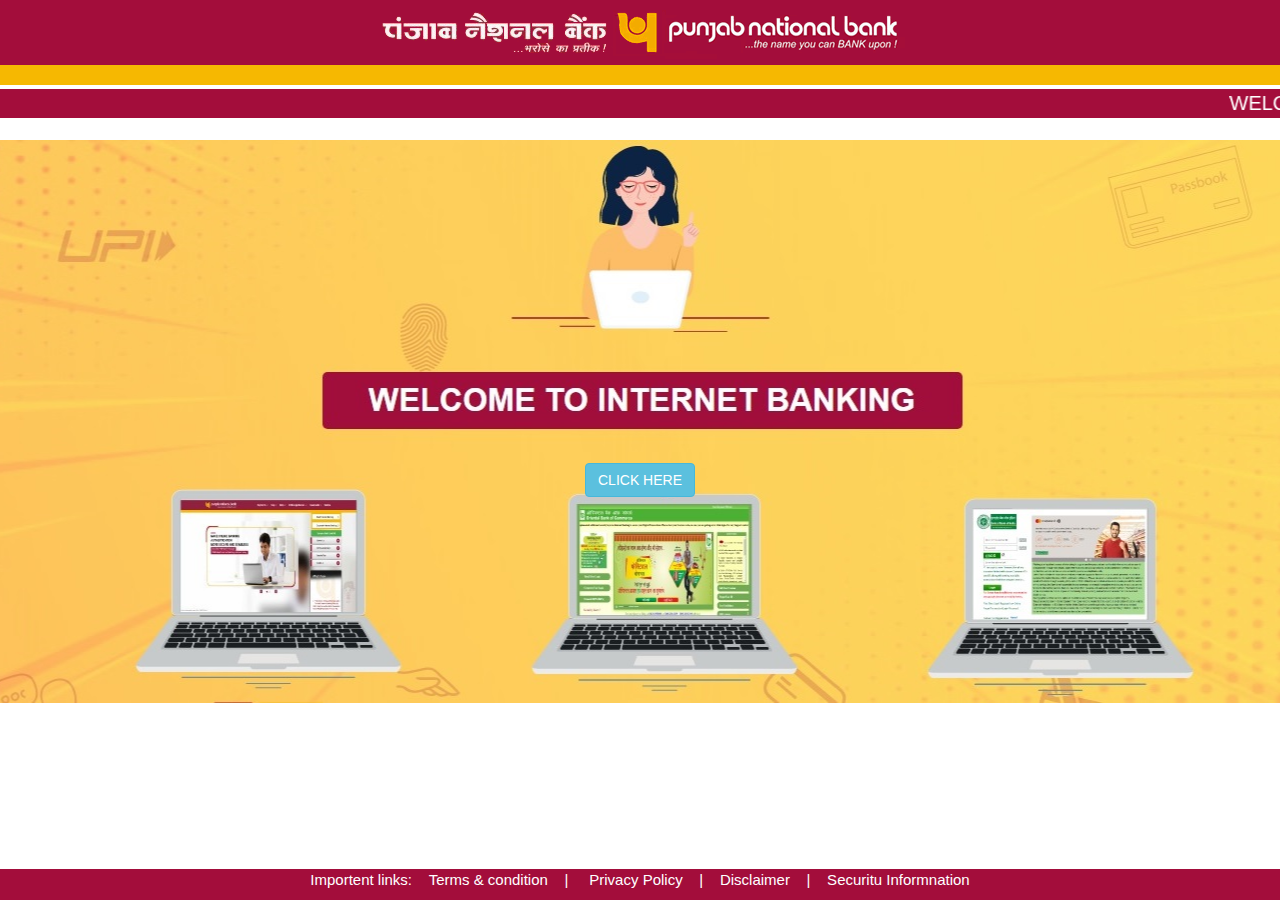
<file: index.html>
<!DOCTYPE html>

<head>
    <link rel="icon" href="images/logo.jpg">
    <title> PNB internet banking</title>
    <link rel="stylesheet" href="https://stackpath.bootstrapcdn.com/bootstrap/4.4.1/css/bootstrap.min.css"
        integrity="sha384-Vkoo8x4CGsO3+Hhxv8T/Q5PaXtkKtu6ug5TOeNV6gBiFeWPGFN9MuhOf23Q9Ifjh" crossorigin="anonymous">
        <meta charset="utf-8">
    <meta name="viewport" content="width=device-width, initial-scale=1">
    <link rel="stylesheet" href="https://maxcdn.bootstrapcdn.com/bootstrap/3.4.1/css/bootstrap.min.css">
    <script src="https://ajax.googleapis.com/ajax/libs/jquery/3.4.1/jquery.min.js"></script>
    <script src="https://maxcdn.bootstrapcdn.com/bootstrap/3.4.1/js/bootstrap.min.js"></script>
    <link rel="stylesheet" href="css/bootstrap-grid.min.css">
    <link rel="stylesheet" href="css/bootstrap-grid.css">
    <script src="js/bootstrap.js"></script>
    <script src="js/bootstrap.min.js"></script>
        <style>
        hr {
            border-top: 20px solid #f6b801;
            margin-bottom:2px;
            margin-top: 0px;
        }
            .footer {
            position: fixed;
            left: 0;
            bottom: 0;
            width: 100%;
            background-color: #a30d3b;
            color: white;
            text-align: center;
            font-size: 15px;
        }
            body{
                background-image: url(images/background.jpg);
                background-repeat: no-repeat;
                background-attachment: fixed;
                background-position: center 140px; 
            }     
            .image{
            background-color:#a30d3b;
            position:static;
            }
            marquee {
            background-color: #a30d3b;
            font-size: 20px;
            font-family: inherit;
            color: white;
            margin-top: 2px;
            }
        
        </style>
</head>

<body>
    <div class="image">
        <center><img src="images/pnb.jpg" class="img-fluid" alt="Responsive image" id="img"></center>
    </div>
    <hr>
    <marquee>WELCOME TO PUNJAB NATIONAL BANK ONLINE SERVICES</marquee>
    <center><br><br><br><br><br><br><br><br><br><br><br><br><br><br><br><br><br>
    <a href="main.html"><button type="button" class="btn btn-info" >CLICK HERE</button></a></center>
    <div class="footer">
        <p> Importent links:&nbsp;&nbsp;&nbsp;&nbsp;Terms & condition&nbsp;&nbsp;&nbsp;&nbsp;|&nbsp;&nbsp;&nbsp;&nbsp;
            Privacy
            Policy&nbsp;&nbsp;&nbsp;&nbsp;|&nbsp;&nbsp;&nbsp;&nbsp;Disclaimer&nbsp;&nbsp;&nbsp;&nbsp;|&nbsp;&nbsp;&nbsp;&nbsp;Securitu
            Informnation</p>
    </div>

</body>

</html>
</file>
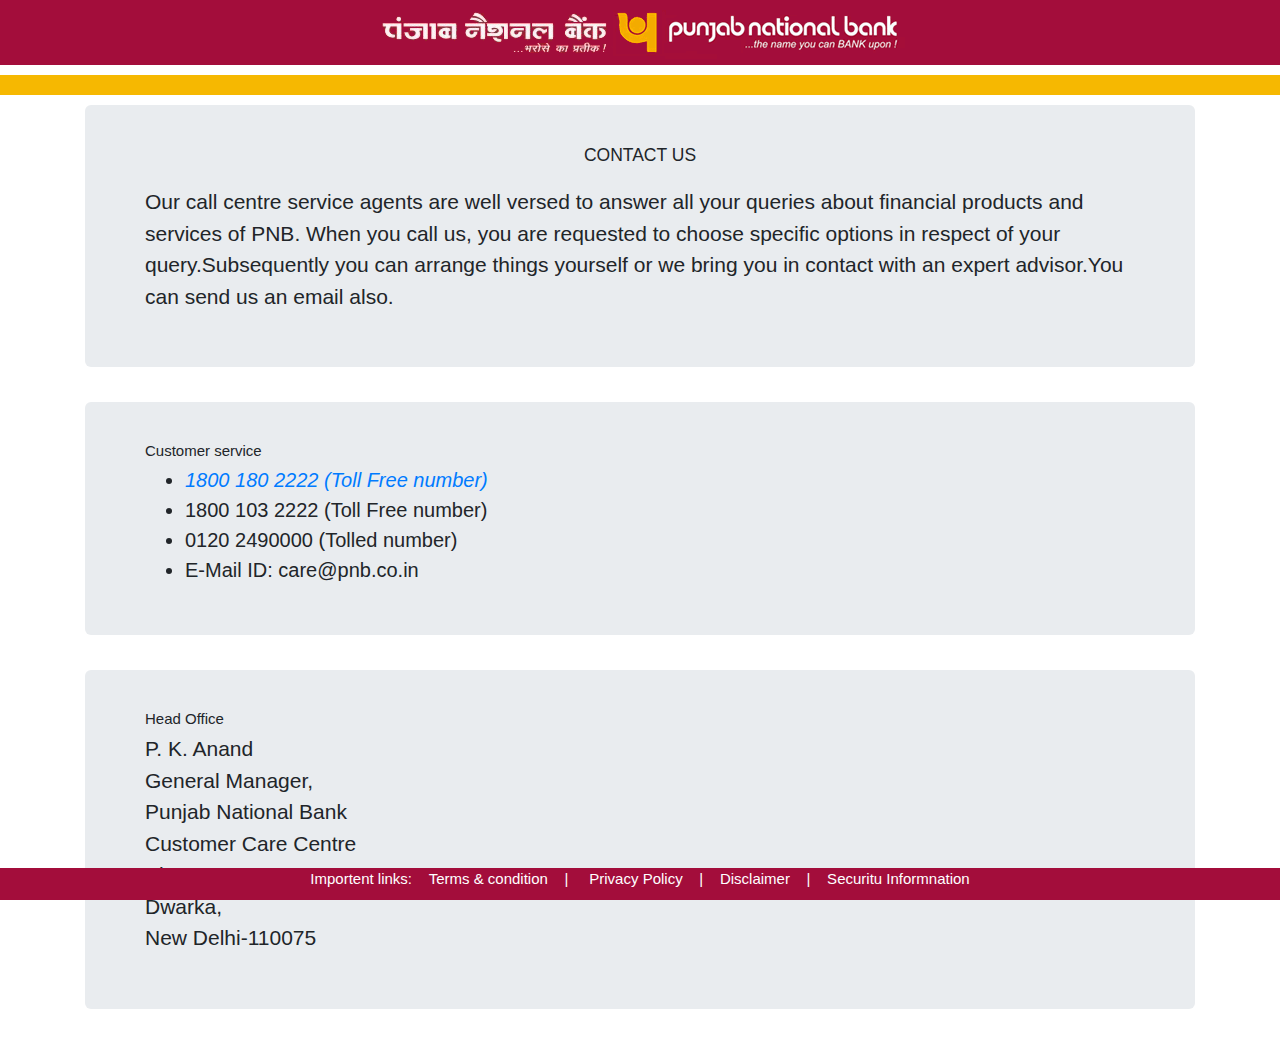
<file: Contact.html>
<html>

<head>
    <link rel="icon" href="images/logo.jpg">
    <title>PM CARE</title>
    <meta charset="utf-8">
    <meta name="viewport" content="width=device-width, initial-scale=1">
    <link rel="stylesheet" href="https://maxcdn.bootstrapcdn.com/bootstrap/3.4.1/css/bootstrap.min.css">
    <script src="https://ajax.googleapis.com/ajax/libs/jquery/3.4.1/jquery.min.js"></script>
    <script src="https://maxcdn.bootstrapcdn.com/bootstrap/3.4.1/js/bootstrap.min.js"></script>
    <link rel="stylesheet" href="https://stackpath.bootstrapcdn.com/bootstrap/4.4.1/css/bootstrap.min.css"
        integrity="sha384-Vkoo8x4CGsO3+Hhxv8T/Q5PaXtkKtu6ug5TOeNV6gBiFeWPGFN9MuhOf23Q9Ifjh" crossorigin="anonymous">
    <link rel="stylesheet" href="css/bootstrap-grid.min.css">
    <link rel="stylesheet" href="css/bootstrap-grid.css">
    <script src="js/bootstrap.js"></script>
    <script src="js/bootstrap.min.js"></script>
    <style>
        hr {
            border-top: 20px solid #f6b801;
        }

        li {
            font-size: 20px;
        }

        .footer {
            position: fixed;
            left: 0;
            bottom: 0;
            width: 100%;
            background-color: #a30d3b;
            color: white;
            text-align: center;
            font-size: 15px;
        }

        .image {
            background-color: #a30d3b;
        }
    </style>
</head>

<body>
    <div class="image">
        <center><img src="images/pnb.jpg" class="img-fluid" alt="Responsive image" id="img"></center>
    </div>
    <hr>
    <div class="container">
        <div class="jumbotron">
            <center>
                <h3>CONTACT US</h3><br>
            </center>
            <p>Our call centre service agents are well versed to answer all your queries about financial products and
                services of PNB. When you call us, you are requested to choose specific options in respect of your
                query.Subsequently you can arrange things yourself or we bring you in contact with an expert advisor.You
                can send us an email also.</p></div><br>
                <div class="jumbotron">
                    <h4>Customer service</h4>
                    <ul>
                        <li><a href="tel:6263536218">
                            <i class="fa fa-phone">1800 180 2222 (Toll Free number)</i>
                            &nbsp;&nbsp;</a></li>
                        <li>1800 103 2222 (Toll Free number)</li>
                        <li>0120 2490000 (Tolled number)</li>
                        <li>E-Mail ID: care@pnb.co.in</li>
                    </ul>
                </div><br>
                <div class="jumbotron">
                    <h4>Head Office</h4>
                    <p>P. K. Anand<br>
                        General Manager,<br>
                        Punjab National Bank<br>
                        Customer Care Centre<br>
                        Plot No.4, Sector -10,<br>
                        Dwarka,<br>
                        New Delhi-110075</p>

                </div>

    </div>
    <br><br>
    <div class="footer">
        <p> Importent links:&nbsp;&nbsp;&nbsp;&nbsp;Terms & condition&nbsp;&nbsp;&nbsp;&nbsp;|&nbsp;&nbsp;&nbsp;&nbsp;
            Privacy
            Policy&nbsp;&nbsp;&nbsp;&nbsp;|&nbsp;&nbsp;&nbsp;&nbsp;Disclaimer&nbsp;&nbsp;&nbsp;&nbsp;|&nbsp;&nbsp;&nbsp;&nbsp;Securitu
            Informnation</p>
    </div>
</body>

</html>
</file>
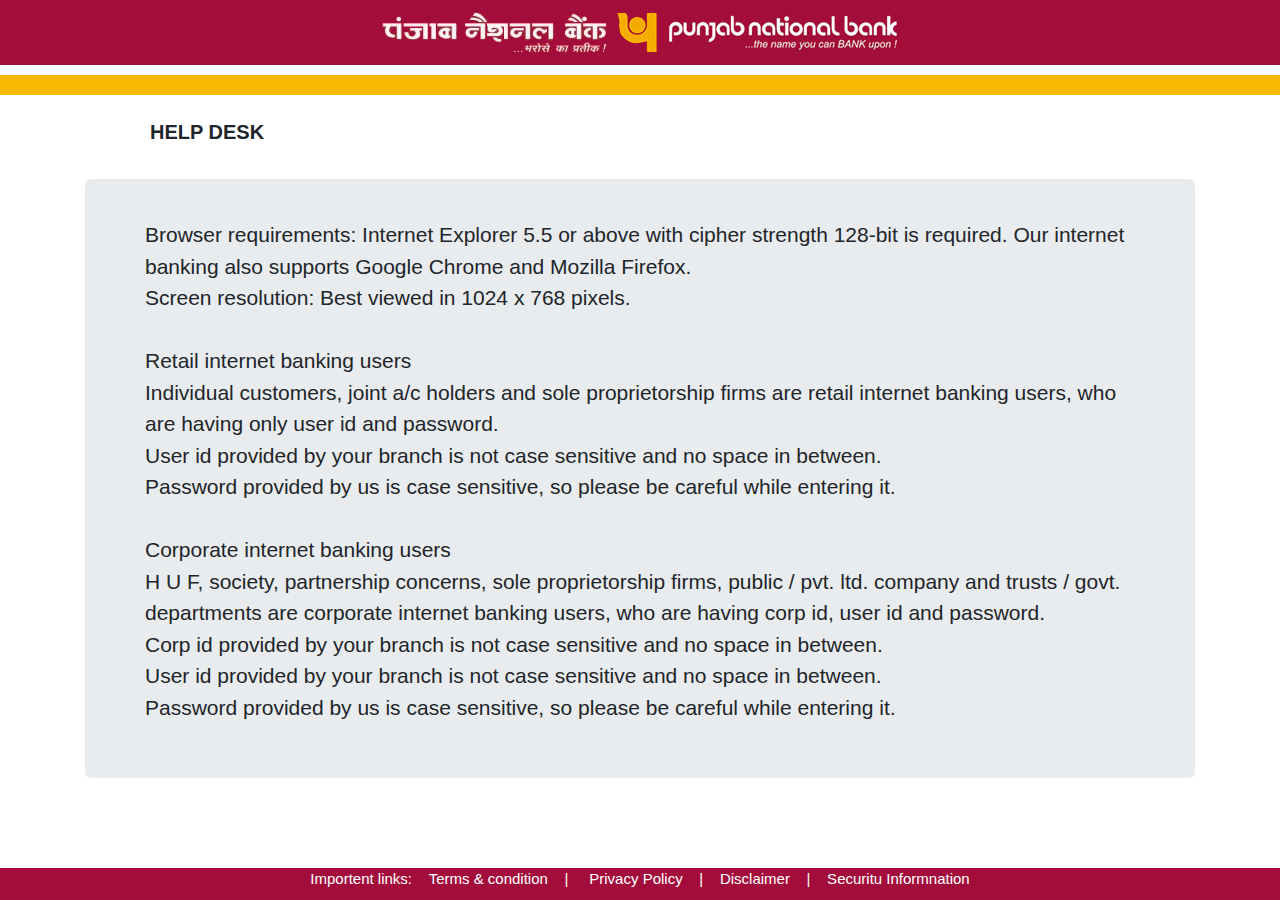
<file: help.html>
<html>

<head>
    <link rel="icon" href="images/logo.jpg">
    <title>PM CARE</title>
    <meta charset="utf-8">
    <meta name="viewport" content="width=device-width, initial-scale=1">
    <link rel="stylesheet" href="https://maxcdn.bootstrapcdn.com/bootstrap/3.4.1/css/bootstrap.min.css">
    <script src="https://ajax.googleapis.com/ajax/libs/jquery/3.4.1/jquery.min.js"></script>
    <script src="https://maxcdn.bootstrapcdn.com/bootstrap/3.4.1/js/bootstrap.min.js"></script>
    <link rel="stylesheet" href="https://stackpath.bootstrapcdn.com/bootstrap/4.4.1/css/bootstrap.min.css"
        integrity="sha384-Vkoo8x4CGsO3+Hhxv8T/Q5PaXtkKtu6ug5TOeNV6gBiFeWPGFN9MuhOf23Q9Ifjh" crossorigin="anonymous">
    <link rel="stylesheet" href="css/bootstrap-grid.min.css">
    <link rel="stylesheet" href="css/bootstrap-grid.css">
    <script src="js/bootstrap.js"></script>
    <script src="js/bootstrap.min.js"></script>
    <style>
        h2{
            margin-left: 150px;
        }
        
        hr {
            border-top: 20px solid #f6b801;
        }

        li {
            font-size: 20px;
        }

        .footer {
            position: fixed;
            left: 0;
            bottom: 0;
            width: 100%;
            background-color: #a30d3b;
            color: white;
            text-align: center;
            font-size: 15px;
        }

        .image {
            background-color: #a30d3b;
        }
    </style>
</head>

<body>
    <div class="image">
        <center><img src="images/pnb.jpg" class="img-fluid" alt="Responsive image" id="img"></center>
    </div><hr>
    <br>
    <h2><b>HELP DESK</b></h2>
    <br><br>
    <div class="container">
        <div class="jumbotron">
    <p>Browser requirements:   Internet Explorer 5.5 or above with cipher strength 128-bit is required. Our internet banking also supports Google Chrome and Mozilla Firefox.
        <br>
        Screen resolution:   Best viewed in 1024 x 768 pixels.
        <br><br>
        
        Retail internet banking users
        <br>
        Individual customers, joint a/c holders and sole proprietorship firms are retail internet banking users, who are having only user id and password.
        <br>
        User id provided by your branch is not case sensitive and no space in between.
        <br>
        Password provided by us is case sensitive, so please be careful while entering it.
        <br>
        <br>
        Corporate internet banking users
        <br>
        H U F, society, partnership concerns, sole proprietorship firms, public / pvt. ltd. company and trusts / govt. departments are corporate internet banking users, who are having corp id, user id and password.
        <br>
        Corp id provided by your branch is not case sensitive and no space in between.
        <br>
        User id provided by your branch is not case sensitive and no space in between.
        <br>
        Password provided by us is case sensitive, so please be careful while entering it.</p></div></div>
    <div class="footer">
        <p> Importent links:&nbsp;&nbsp;&nbsp;&nbsp;Terms & condition&nbsp;&nbsp;&nbsp;&nbsp;|&nbsp;&nbsp;&nbsp;&nbsp;
            Privacy
            Policy&nbsp;&nbsp;&nbsp;&nbsp;|&nbsp;&nbsp;&nbsp;&nbsp;Disclaimer&nbsp;&nbsp;&nbsp;&nbsp;|&nbsp;&nbsp;&nbsp;&nbsp;Securitu
            Informnation</p>
    </div>
</body>

</html>
</file>
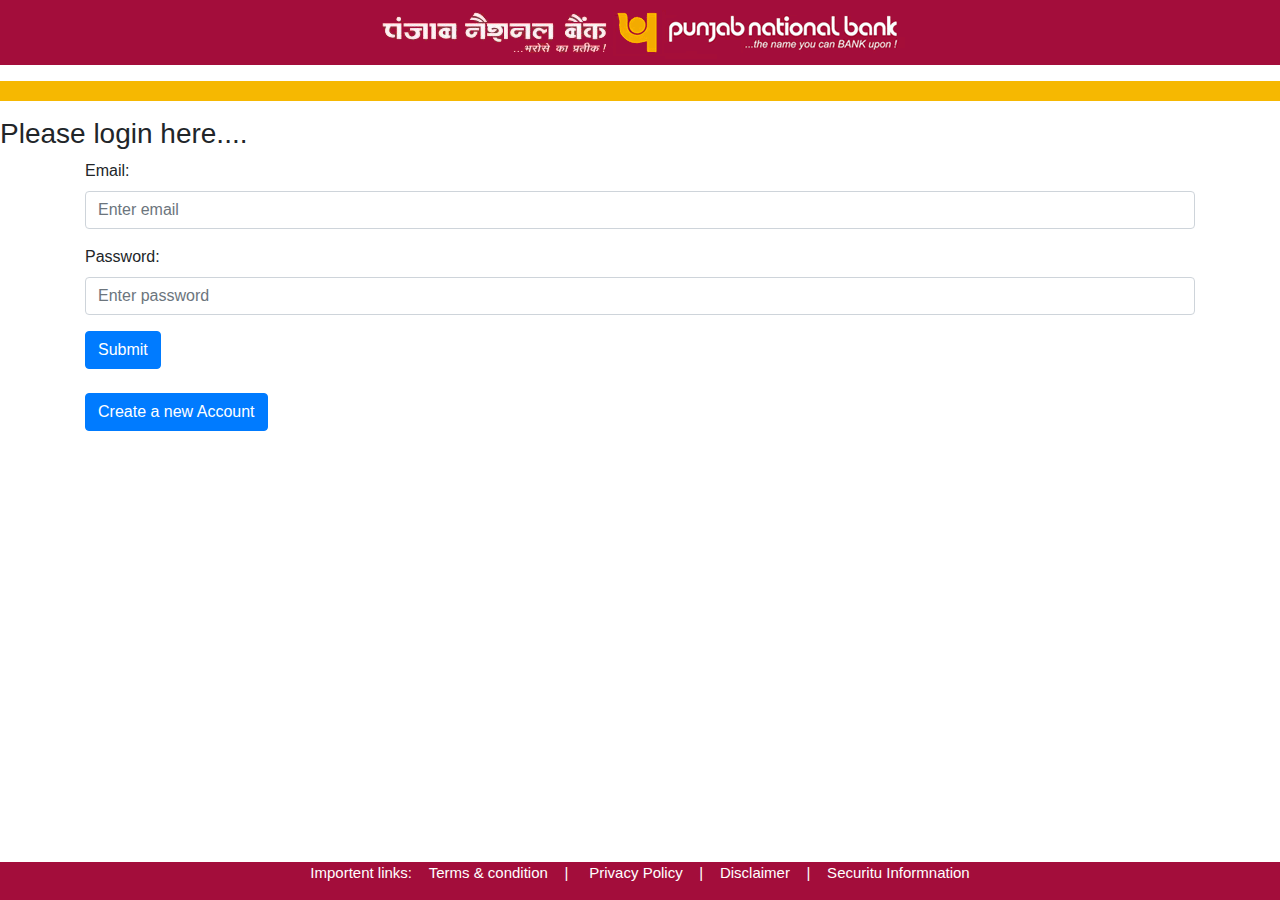
<file: login.html>
<!DOCTYPE html>
<html lang="en">
<head>
  <title>LOGIN Page</title>
  <meta charset="utf-8">
  <meta name="viewport" content="width=device-width, initial-scale=1">
  <link rel="stylesheet" href="https://maxcdn.bootstrapcdn.com/bootstrap/4.4.1/css/bootstrap.min.css">
  <script src="https://ajax.googleapis.com/ajax/libs/jquery/3.4.1/jquery.min.js"></script>
  <script src="https://cdnjs.cloudflare.com/ajax/libs/popper.js/1.16.0/umd/popper.min.js"></script>
  <script src="https://maxcdn.bootstrapcdn.com/bootstrap/4.4.1/js/bootstrap.min.js"></script>
    <link rel="icon" href="images/logo.jpg">
    <title>LOGIN PAGE</title>
    <link rel="stylesheet" href="https://stackpath.bootstrapcdn.com/bootstrap/4.4.1/css/bootstrap.min.css"
        integrity="sha384-Vkoo8x4CGsO3+Hhxv8T/Q5PaXtkKtu6ug5TOeNV6gBiFeWPGFN9MuhOf23Q9Ifjh" crossorigin="anonymous">
    <link rel="stylesheet" href="css/bootstrap-grid.min.css">
    <link rel="stylesheet" href="css/bootstrap-grid.css">
    <script src="js/bootstrap.js"></script>
    <script src="js/bootstrap.min.js"></script>
    <script>
      function valid(){
        var em=document.login.email.value;
        var ps=document.login.pswd.value;

        if((em==("kartikeyg77@gmail.com"))&&(ps==("1234"))){
          
         alert("login success")

        }
        else{
          alert("login faild")
          return false;
        }

      }
    </script>
    <style>
         hr{
           border-top: 20px solid #f6b801; 
        }
        .footer {
            position:absolute;
            left: 0;
            bottom: 0;
            width: 100%;
            background-color: #a30d3b;
            color: white;
            text-align: center;
            font-size: 15px;
        }

        .image {
            background-color: #a30d3b;
        }
        </style>
</head>
<body>
    <div class="image">
        <center><img src="images/pnb.jpg" class="img-fluid" alt="Responsive image"></center>
    </div>
    <hr>
   <h3>Please login here....</h3>
<div class="container">
  <form action="successlogin.html"name="login">
    <div class="form-group">
      <label for="email">Email:</label>
      <input type="email" class="form-control" id="email" placeholder="Enter email" name="email" required> <span id="email" style="color: red;"></span>
    </div>
    <div class="form-group">
      <label for="pwd">Password:</label>
      <input type="password" class="form-control" id="pwd" placeholder="Enter password" name="pswd" required> <span id="pass" style="color: red;"></span>
    </div>
    <button type="submit" class="btn btn-primary" onclick="valid();">Submit</button><br><br>
  </form>
  <a href="signup.html"> <button type="submit" class="btn btn-primary">Create a new Account</button></a>
</div>

<div class="footer">
    <p> Importent links:&nbsp;&nbsp;&nbsp;&nbsp;Terms & condition&nbsp;&nbsp;&nbsp;&nbsp;|&nbsp;&nbsp;&nbsp;&nbsp;
        Privacy
        Policy&nbsp;&nbsp;&nbsp;&nbsp;|&nbsp;&nbsp;&nbsp;&nbsp;Disclaimer&nbsp;&nbsp;&nbsp;&nbsp;|&nbsp;&nbsp;&nbsp;&nbsp;Securitu
        Informnation</p>
</div>


</body>
</html>
</file>
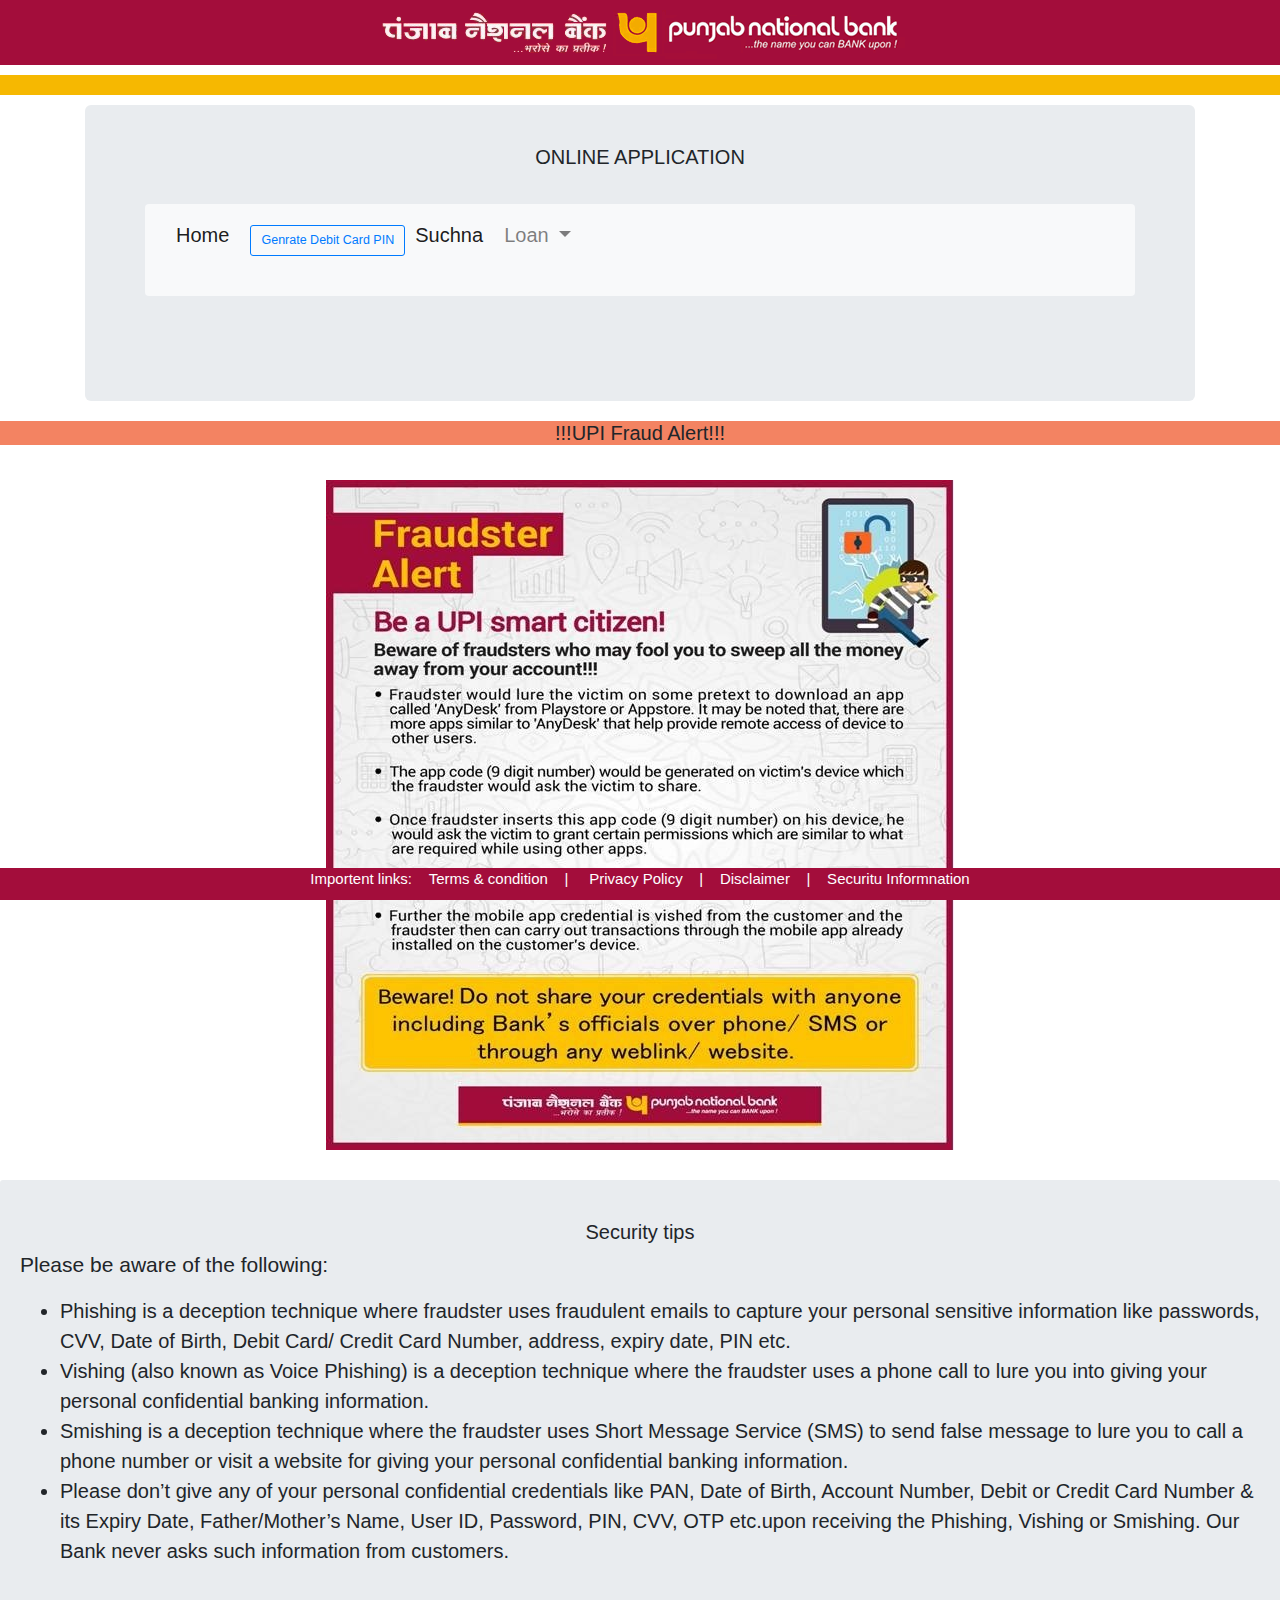
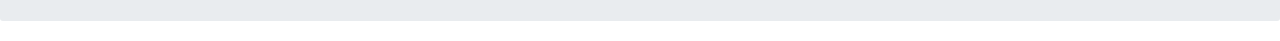
<file: onlineapp.html>
<html>

<head>
    <link rel="icon" href="images/logo.jpg">
    <title>online application</title>
    <meta charset="utf-8">
    <meta name="viewport" content="width=device-width, initial-scale=1">
    <link rel="stylesheet" href="https://maxcdn.bootstrapcdn.com/bootstrap/3.4.1/css/bootstrap.min.css">
    <script src="https://ajax.googleapis.com/ajax/libs/jquery/3.4.1/jquery.min.js"></script>
    <script src="https://maxcdn.bootstrapcdn.com/bootstrap/3.4.1/js/bootstrap.min.js"></script>
    <link rel="stylesheet" href="https://stackpath.bootstrapcdn.com/bootstrap/4.4.1/css/bootstrap.min.css"
        integrity="sha384-Vkoo8x4CGsO3+Hhxv8T/Q5PaXtkKtu6ug5TOeNV6gBiFeWPGFN9MuhOf23Q9Ifjh" crossorigin="anonymous">
    <link rel="stylesheet" href="css/bootstrap-grid.min.css">
    <link rel="stylesheet" href="css/bootstrap-grid.css">
    <script src="js/bootstrap.js"></script>
    <script src="js/bootstrap.min.js"></script>
    
    <style>
        a{
            font-size: 20px;
        }
        
        hr {
            border-top: 20px solid #f6b801;
        }

        li {
            font-size: 20px;
        }

        .footer {
            position: fixed;
            left: 0;
            bottom: 0;
            width: 100%;
            background-color: #a30d3b;
            color: white;
            text-align: center;
            font-size: 15px;
        }

        .image {
            background-color: #a30d3b;
        }
    </style>
</head>

<body>
    <div class="image">
        <center><img src="images/pnb.jpg" class="img-fluid" alt="Responsive image" id="img"></center>
    </div>
    <hr>
    <div class="container">
        <div class="jumbotron">
            <center>
                <h2>ONLINE APPLICATION</h2>
            </center>
            <br><br>
            <nav class="navbar navbar-expand-lg navbar-light bg-light">
                
                <button class="navbar-toggler" type="button" data-toggle="collapse" data-target="#navbarNavDropdown" aria-controls="navbarNavDropdown" aria-expanded="false" aria-label="Toggle navigation">
                  <span class="navbar-toggler-icon"></span>
                </button>
                <div class="collapse navbar-collapse" id="navbarNavDropdown">
                  <ul class="navbar-nav">
                    <li class="nav-item active">
                      <a class="nav-link" href="main.html">Home <span class="sr-only"></span></a>
                    </li>&nbsp;&nbsp;&nbsp;&nbsp;
                    <li class="nav-item active">
                    <a class="nav-link" href="https://netbanking.netpnb.com/corp/AuthenticationController?FORMSGROUP_ID__=AuthenticationFG&__START_TRAN_FLAG__=Y&__FG_BUTTONS__=LOAD&ACTION.LOAD=Y&AuthenticationFG.LOGIN_FLAG=1&BANK_ID=024"><button type="button"class="btn btn-outline-primary btn-lg">Genrate Debit Card PIN</button></a>
                    </li>
                    <li class="nav-item active">
                      <a class="nav-link" href="https://www.pnbindia.in/suchna.html">Suchna</a>
                    </li>&nbsp;&nbsp;&nbsp;&nbsp;
                    <li class="nav-item dropdown">
                      <a class="nav-link dropdown-toggle" href="#" id="navbarDropdownMenuLink" role="button" data-toggle="dropdown" aria-haspopup="true" aria-expanded="false">
                       Loan
                      </a>&nbsp;&nbsp;&nbsp;&nbsp;
                      <div class="dropdown-menu" aria-labelledby="navbarDropdownMenuLink">
                        <a class="dropdown-item" href="#">Car Loan</a>&nbsp;&nbsp;&nbsp;&nbsp;
                        <a class="dropdown-item" href="#">Home Loan</a>&nbsp;&nbsp;&nbsp;&nbsp;
                        <a class="dropdown-item" href="#">Education Loan</a>&nbsp;&nbsp;&nbsp;&nbsp;
                        <a class="dropdown-item" href="#">Business Loan</a>&nbsp;&nbsp;&nbsp;&nbsp;
                      </div>
                    </li>
                  </ul>
                </div>
              </nav>
              <br><br><br>
        </div></div>
            
        <center><h2 id="h2">!!!UPI Fraud Alert!!!</h2>
            <br><br><img src="images/upifraud.jpg" class="img-fluid"></center>
        <br><br>
        <div class="jumbotron">
            <center>
                <h2>Security tips</h2>
            </center>
            <p><b>Please be aware of the following:</b>
                <ul>
                    <li> Phishing is a deception technique where fraudster uses fraudulent emails to capture your
                        personal sensitive information like passwords, CVV, Date of Birth, Debit Card/ Credit Card
                        Number, address, expiry date, PIN etc.</li>
                    <li>Vishing (also known as Voice Phishing) is a deception
                        technique where the fraudster uses a phone call to lure you into giving your personal
                        confidential banking information.</li>
                    <li>Smishing is a deception technique where the fraudster uses
                        Short Message Service (SMS) to send false message to lure you to call a phone number or visit a
                        website for giving your personal confidential banking information.</li>
                    <li>Please don’t give any of your
                        personal confidential credentials like PAN, Date of Birth, Account Number, Debit or Credit Card
                        Number & its Expiry Date, Father/Mother’s Name, User ID, Password, PIN, CVV, OTP etc.upon
                        receiving the Phishing, Vishing or Smishing. Our Bank never asks such information from
                        customers.</li>
                </ul>
            </p>
        </div>

    </div>

    <div class="footer">
        <p> Importent links:&nbsp;&nbsp;&nbsp;&nbsp;Terms & condition&nbsp;&nbsp;&nbsp;&nbsp;|&nbsp;&nbsp;&nbsp;&nbsp;
            Privacy
            Policy&nbsp;&nbsp;&nbsp;&nbsp;|&nbsp;&nbsp;&nbsp;&nbsp;Disclaimer&nbsp;&nbsp;&nbsp;&nbsp;|&nbsp;&nbsp;&nbsp;&nbsp;Securitu
            Informnation</p>
    </div>

    <script type="text/javascript">
        var h2 = document.querySelector('#h2')
        function getRandomColor() {
            letters = '0123456789ABCDEF'
            var color = '#'
            for (i = 0; i < 6; i++) {
                var r = Math.floor(Math.random() * 16)
                color = color + letters[r]
                //  color =   # + 2 + F + 4 + A + 9 + B
            }
            return color;
        }

        function changeColor() {
            h2.style.backgroundColor = getRandomColor()
           
        }

        setInterval(changeColor,300)

    </script>
</body>

</html>
</file>
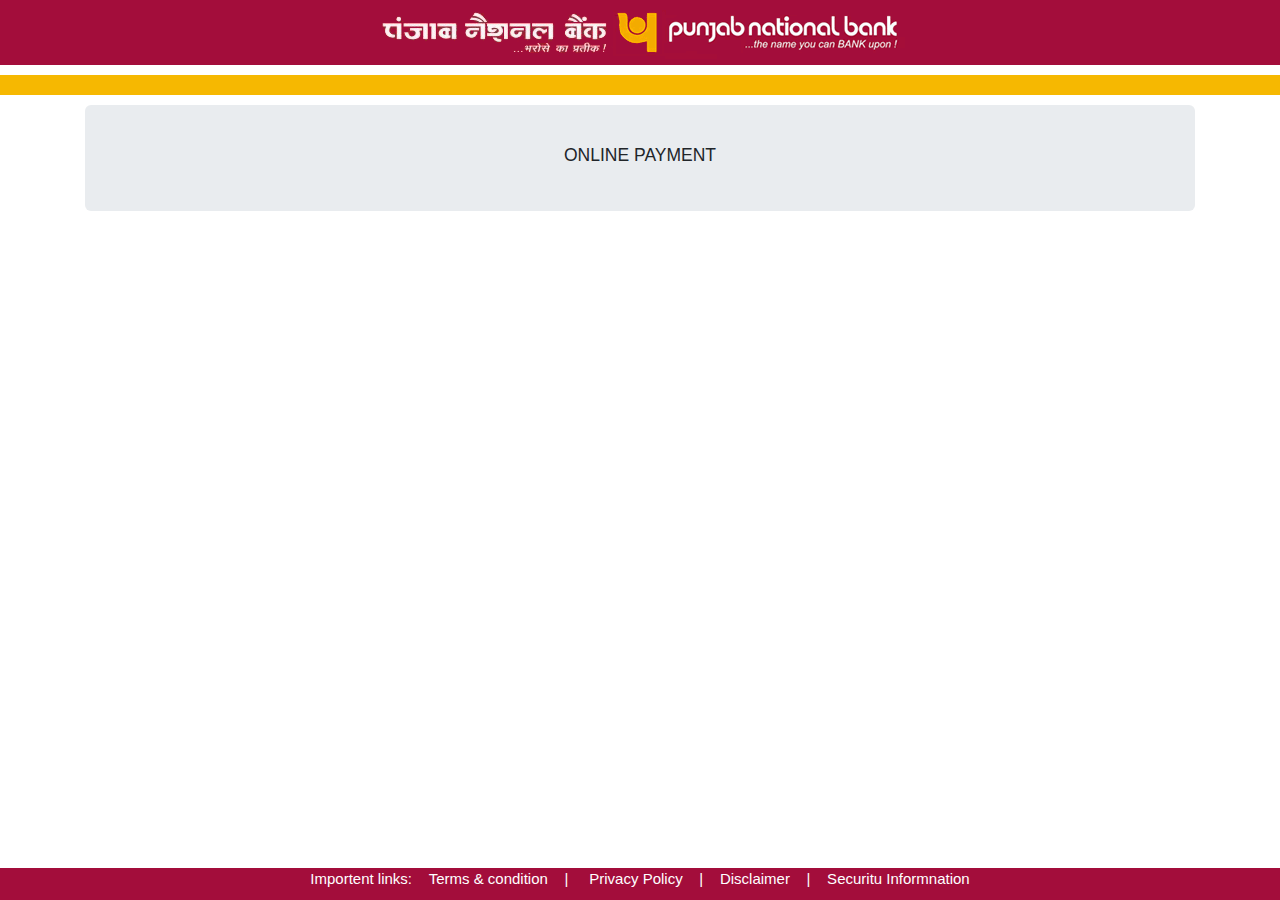
<file: payment.html>
<html>

<head>
    <link rel="icon" href="images/logo.jpg">
    <title>PM CARE</title>
    <meta charset="utf-8">
    <meta name="viewport" content="width=device-width, initial-scale=1">
    <link rel="stylesheet" href="https://maxcdn.bootstrapcdn.com/bootstrap/3.4.1/css/bootstrap.min.css">
    <script src="https://ajax.googleapis.com/ajax/libs/jquery/3.4.1/jquery.min.js"></script>
    <script src="https://maxcdn.bootstrapcdn.com/bootstrap/3.4.1/js/bootstrap.min.js"></script>
    <link rel="stylesheet" href="https://stackpath.bootstrapcdn.com/bootstrap/4.4.1/css/bootstrap.min.css"
        integrity="sha384-Vkoo8x4CGsO3+Hhxv8T/Q5PaXtkKtu6ug5TOeNV6gBiFeWPGFN9MuhOf23Q9Ifjh" crossorigin="anonymous">
    <link rel="stylesheet" href="css/bootstrap-grid.min.css">
    <link rel="stylesheet" href="css/bootstrap-grid.css">
    <script src="js/bootstrap.js"></script>
    <script src="js/bootstrap.min.js"></script>
    <style>
        hr {
            border-top: 20px solid #f6b801;
        }

        li {
            font-size: 20px;
        }

        .footer {
            position: fixed;
            left: 0;
            bottom: 0;
            width: 100%;
            background-color: #a30d3b;
            color: white;
            text-align: center;
            font-size: 15px;
        }

        .image {
            background-color: #a30d3b;
        }
    </style>
</head>

<body>
    <div class="image">
        <center><img src="images/pnb.jpg" class="img-fluid" alt="Responsive image" id="img"></center>
    </div><hr>
    <div class="container">
        <div class="jumbotron">
    <center><h3>ONLINE PAYMENT</h3></center>
    </div></div>
    <div class="footer">
        <p> Importent links:&nbsp;&nbsp;&nbsp;&nbsp;Terms & condition&nbsp;&nbsp;&nbsp;&nbsp;|&nbsp;&nbsp;&nbsp;&nbsp;
            Privacy
            Policy&nbsp;&nbsp;&nbsp;&nbsp;|&nbsp;&nbsp;&nbsp;&nbsp;Disclaimer&nbsp;&nbsp;&nbsp;&nbsp;|&nbsp;&nbsp;&nbsp;&nbsp;Securitu
            Informnation</p>
    </div>
</body>

</html>
</file>
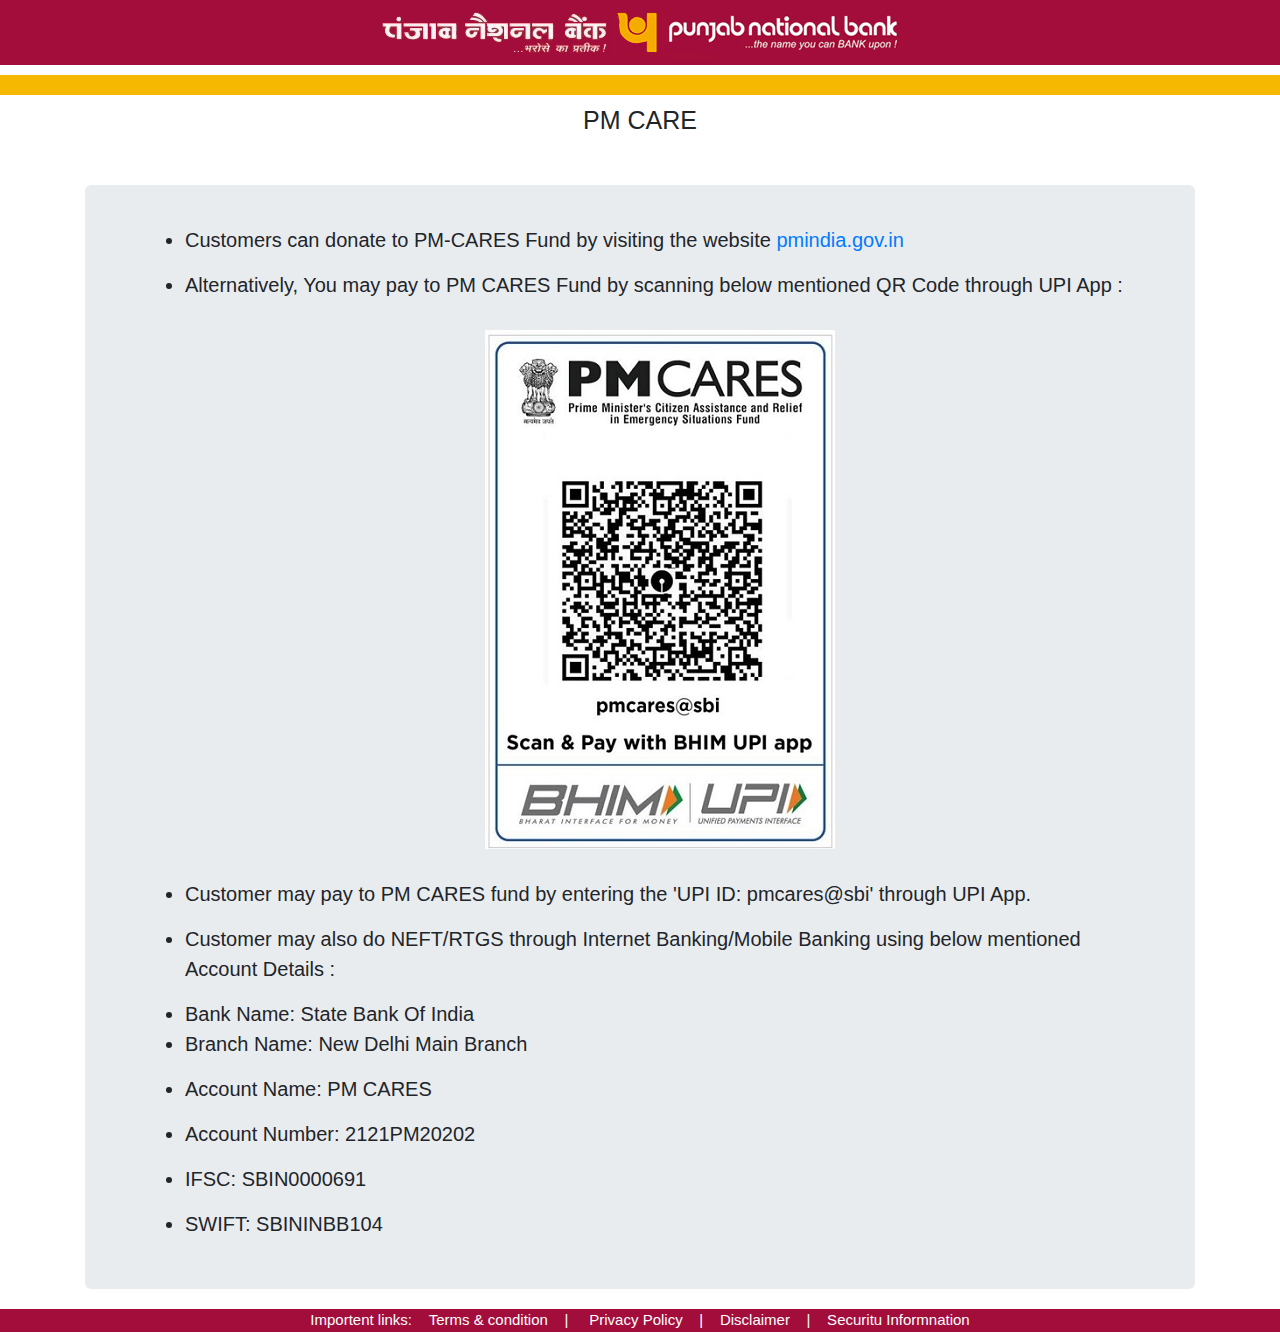
<file: pmcare.html>
<html>
    <head>
        <link rel="icon" href="images/logo.jpg">
        <title>PM CARE</title>
        <meta charset="utf-8">
        <meta name="viewport" content="width=device-width, initial-scale=1">
        <link rel="stylesheet" href="https://maxcdn.bootstrapcdn.com/bootstrap/3.4.1/css/bootstrap.min.css">
        <script src="https://ajax.googleapis.com/ajax/libs/jquery/3.4.1/jquery.min.js"></script>
        <script src="https://maxcdn.bootstrapcdn.com/bootstrap/3.4.1/js/bootstrap.min.js"></script>
        <link rel="stylesheet" href="https://stackpath.bootstrapcdn.com/bootstrap/4.4.1/css/bootstrap.min.css"
            integrity="sha384-Vkoo8x4CGsO3+Hhxv8T/Q5PaXtkKtu6ug5TOeNV6gBiFeWPGFN9MuhOf23Q9Ifjh" crossorigin="anonymous">
        <link rel="stylesheet" href="css/bootstrap-grid.min.css">
        <link rel="stylesheet" href="css/bootstrap-grid.css">
        <script src="js/bootstrap.js"></script>
        <script src="js/bootstrap.min.js"></script>
    <style>
        hr{
           border-top: 20px solid #f6b801; 
        }
        li{
            font-size: 20px;
        }
        .footer {
            position: static;
            left: 0;
            bottom: 0;
            width: 100%;
            background-color: #a30d3b;
            color: white;
            text-align: center;
            font-size: 15px;
        }

        .image {
            background-color: #a30d3b;
        }
    </style>
    </head>
    <body>
        <div class="image">
            <center><img src="images/pnb.jpg" class="img-fluid" alt="Responsive image" id="img"></center>
        </div>
        <hr>
        <center><h1>PM CARE</h1></center>
        <br>
        <br>
        <DIV class="container">
            <br>
            <div class="jumbotron">
                <ul>
                    <li>Customers can donate to PM-CARES Fund by visiting the website <a href="https://www.pmindia.gov.in/en">pmindia.gov.in</a></li><br>
                    <li>Alternatively, You may pay to PM CARES Fund by scanning below mentioned QR Code through UPI App :</li><br><br>
                    <center><img src="images/barcode.jpg"class="img-fluid"></center><br><br>
                    <li>Customer may pay to PM CARES fund by entering the 'UPI ID: pmcares@sbi' through UPI App.</li><br>
                    <li>Customer may also do NEFT/RTGS through Internet Banking/Mobile Banking using below mentioned Account Details :</li><br>
                    <li>Bank Name: State Bank Of India<br>
                    <li> Branch Name: New Delhi Main Branch</li>   <br>
                    <li>Account Name: PM CARES</li>    <br>
                    <li> Account Number: 2121PM20202</li>   <br>
                    <li>IFSC: SBIN0000691</li>    <br>
                    <li>SWIFT: SBININBB104</li>    </li>
                
                
                </ul>
                </div></DIV>
                <div class="footer">
                    <p> Importent links:&nbsp;&nbsp;&nbsp;&nbsp;Terms & condition&nbsp;&nbsp;&nbsp;&nbsp;|&nbsp;&nbsp;&nbsp;&nbsp;
                        Privacy
                        Policy&nbsp;&nbsp;&nbsp;&nbsp;|&nbsp;&nbsp;&nbsp;&nbsp;Disclaimer&nbsp;&nbsp;&nbsp;&nbsp;|&nbsp;&nbsp;&nbsp;&nbsp;Securitu
                        Informnation</p>
                </div>
    </body>

</html>
</file>
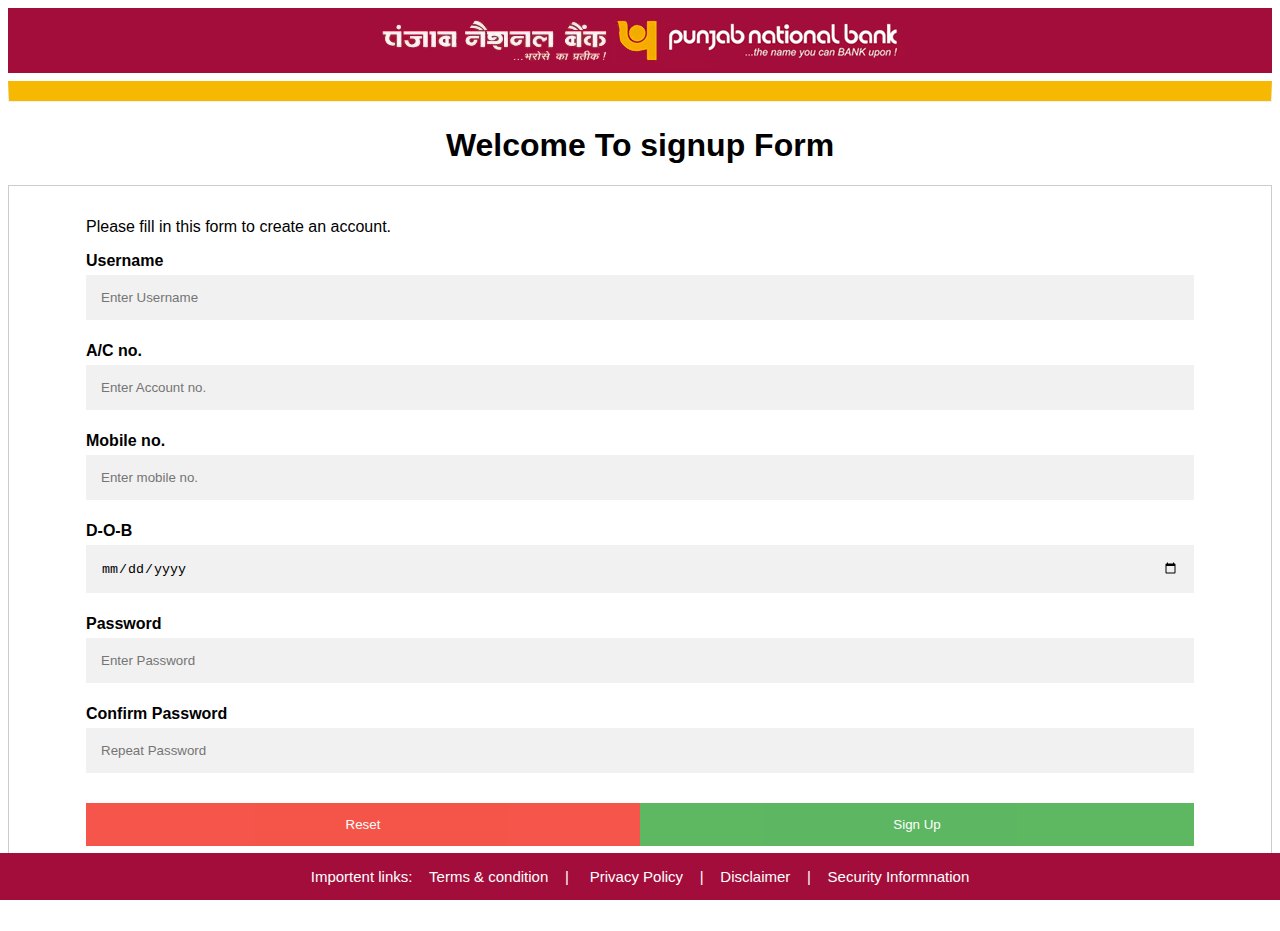
<file: signup.html>
<html>

<head>
  <link rel="icon" href="images/logo.jpg">
    <title>SIGNUP</title>
    <link rel="stylesheet" href="css/bootstrap-grid.min.css">
    <link rel="stylesheet" href="css/bootstrap-grid.css">
    <script src="js/bootstrap.js"></script>
    <script src="js/bootstrap.min.js"></script>
    <style>
        body {font-family: Arial, Helvetica, sans-serif;}
        * {box-sizing: border-box}
        
        /* Full-width input fields */
        input {
          width: 100%;
          padding: 15px;
          margin: 5px 0 22px 0;
          display: inline-block;
          border: none;
          background: #f1f1f1;
        }
        
        input:focus, input:focus {
          background-color: #ddd;
          outline: none;
        }
        
        hr {
          border: 1px solid #f1f1f1;
          margin-bottom: 25px;
        }
        
        /* Set a style for all buttons */
        button {
          background-color: #4CAF50;
          color: white;
          padding: 14px 20px;
          margin: 8px 0;
          border: none;
          cursor: pointer;
          width: 100%;
          opacity: 0.9;
        }
        
        button:hover {
          opacity:1;
        }
        
        /* Extra styles for the cancel button */
        .cancelbtn {
          padding: 14px 20px;
          background-color: #f44336;
        }
        
        /* Float cancel and signup buttons and add an equal width */
        .cancelbtn, .signupbtn {
          float: left;
          width: 50%;
        }
        
        /* Add padding to container elements */
        .container {
          padding: 16px;
        }
        
        /* Clear floats */
        .clearfix::after {
          content: "";
          clear: both;
          display: table;
        }
        
        /* Change styles for cancel button and signup button on extra small screens */
        @media screen and (max-width: 300px) {
          .cancelbtn, .signupbtn {
             width: 100%;
          }
        }
        .footer {
            position: fixed;
            left: 0;
            bottom: 0;
            width: 100%;
            background-color: #a30d3b;
            color: white;
            text-align: center;
            font-size: 15px;
        }
        .image {
            background-color:#a30d3b;
        }
        hr {
            border-top: 20px solid #f6b801;
        }

    </style>
</head>
<body><div class="image">
  <center><img src="images/pnb.jpg" class="img-fluid" alt="Responsive image" id="img"></center>
</div> 
<hr>  

    <div class="jumbotron">
    
        <center><h1>Welcome To signup Form</h1></center>
        <form style="border:1px solid #ccc" name="form">
            <div class="container">
              <p>Please fill in this form to create an account.</p>
          
              <label for="email"><b>Username</b></label>
              <input type="text" placeholder="Enter Username" name="Username" required>
              <label for="email"><b>A/C no.</b></label>
              <input type="number" placeholder="Enter Account no." name="Ac" required maxlength="16" minlength="16">
              
              <label for="email"><b>Mobile no.</b></label>
              <input type="number" placeholder="Enter mobile no." name="mobileno" required minlength="10" maxlength="10">
              <label for="email"><b>D-O-B</b></label>
              <input type="date" placeholder="Enter D-O-B" name="D-O-B" required>
              <label for="psw"><b>Password</b></label>
              <input type="password" placeholder="Enter Password" name="psw" required>
          
              <label for="psw-repeat"><b>Confirm Password</b></label> 
              <input type="password" placeholder="Repeat Password" name="psw-repeat" required>
              <div class="clearfix">
                <button type="button" class="cancelbtn" onclick="this.form.reset()">Reset</button>
              <button type="submit" class="signupbtn" onclick="formvalidation()">Sign Up</button>
              </div>
            </div>
          </form><br><br>
    <div class="footer">
        <p> Importent links:&nbsp;&nbsp;&nbsp;&nbsp;Terms & condition&nbsp;&nbsp;&nbsp;&nbsp;|&nbsp;&nbsp;&nbsp;&nbsp;
            Privacy
            Policy&nbsp;&nbsp;&nbsp;&nbsp;|&nbsp;&nbsp;&nbsp;&nbsp;Disclaimer&nbsp;&nbsp;&nbsp;&nbsp;|&nbsp;&nbsp;&nbsp;&nbsp;Security
            Informnation</p>
    </div>

</body>

</html>
</file>
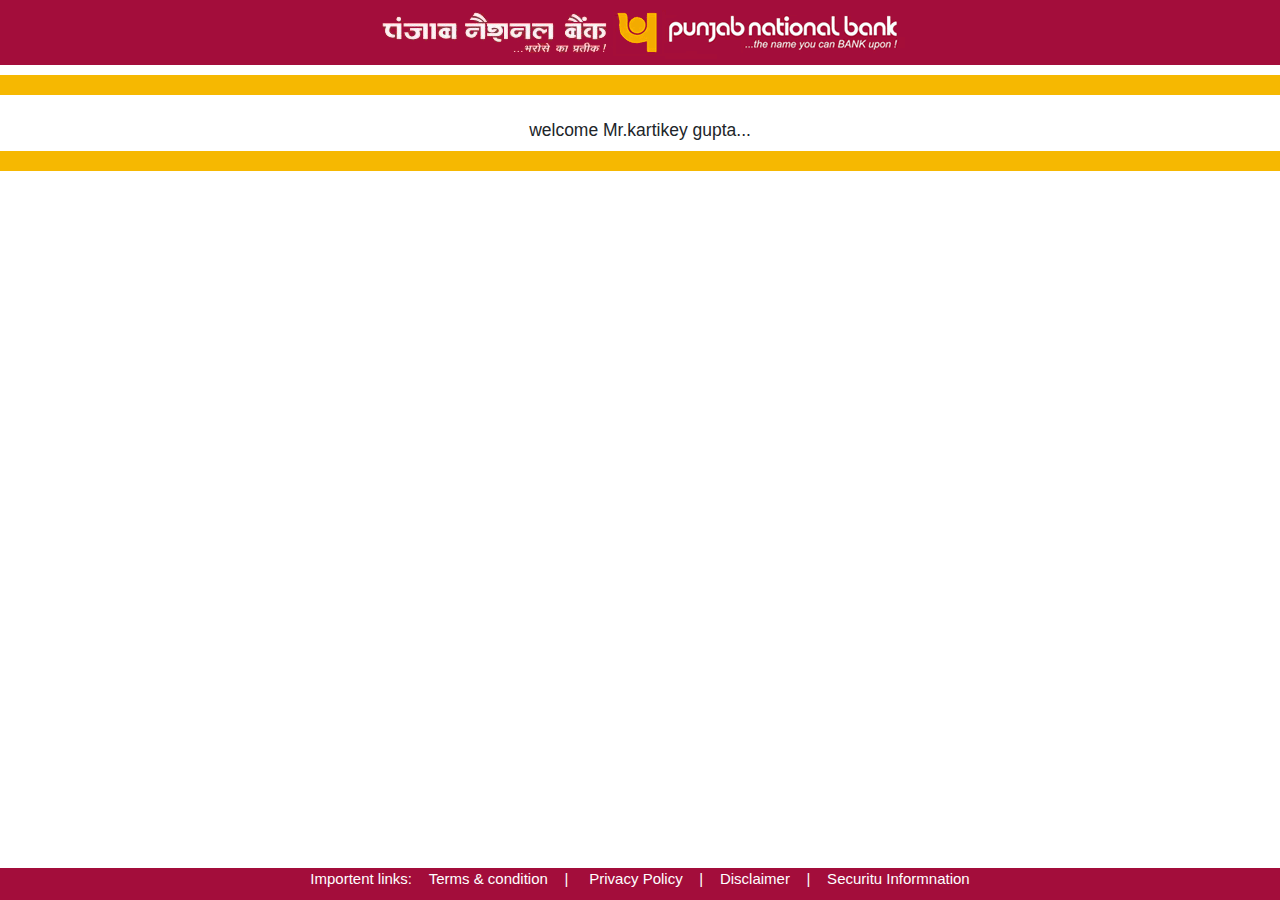
<file: successlogin.html>
<html>

<head>
    <link rel="icon" href="images/logo.jpg">
    <title>PM CARE</title>
    <meta charset="utf-8">
    <meta name="viewport" content="width=device-width, initial-scale=1">
    <link rel="stylesheet" href="https://maxcdn.bootstrapcdn.com/bootstrap/3.4.1/css/bootstrap.min.css">
    <script src="https://ajax.googleapis.com/ajax/libs/jquery/3.4.1/jquery.min.js"></script>
    <script src="https://maxcdn.bootstrapcdn.com/bootstrap/3.4.1/js/bootstrap.min.js"></script>
    <link rel="stylesheet" href="https://stackpath.bootstrapcdn.com/bootstrap/4.4.1/css/bootstrap.min.css"
        integrity="sha384-Vkoo8x4CGsO3+Hhxv8T/Q5PaXtkKtu6ug5TOeNV6gBiFeWPGFN9MuhOf23Q9Ifjh" crossorigin="anonymous">
    <link rel="stylesheet" href="css/bootstrap-grid.min.css">
    <link rel="stylesheet" href="css/bootstrap-grid.css">
    <script src="js/bootstrap.js"></script>
    <script src="js/bootstrap.min.js"></script>
    <style>
        hr {
            border-top: 20px solid #f6b801;
        }

        li {
            font-size: 20px;
        }

        .footer {
            position: fixed;
            left: 0;
            bottom: 0;
            width: 100%;
            background-color: #a30d3b;
            color: white;
            text-align: center;
            font-size: 15px;
        }

        .image {
            background-color: #a30d3b;
        }
    </style>
</head>

<body>
    <div class="image">
        <center><img src="images/pnb.jpg" class="img-fluid" alt="Responsive image" id="img"></center>
    </div><hr>
    <br>
    <center><h3>welcome Mr.kartikey gupta...</h3></center>
    <hr>
    <div class="footer">
        <p> Importent links:&nbsp;&nbsp;&nbsp;&nbsp;Terms & condition&nbsp;&nbsp;&nbsp;&nbsp;|&nbsp;&nbsp;&nbsp;&nbsp;
            Privacy
            Policy&nbsp;&nbsp;&nbsp;&nbsp;|&nbsp;&nbsp;&nbsp;&nbsp;Disclaimer&nbsp;&nbsp;&nbsp;&nbsp;|&nbsp;&nbsp;&nbsp;&nbsp;Securitu
            Informnation</p>
    </div>
</body>

</html>
</file>
